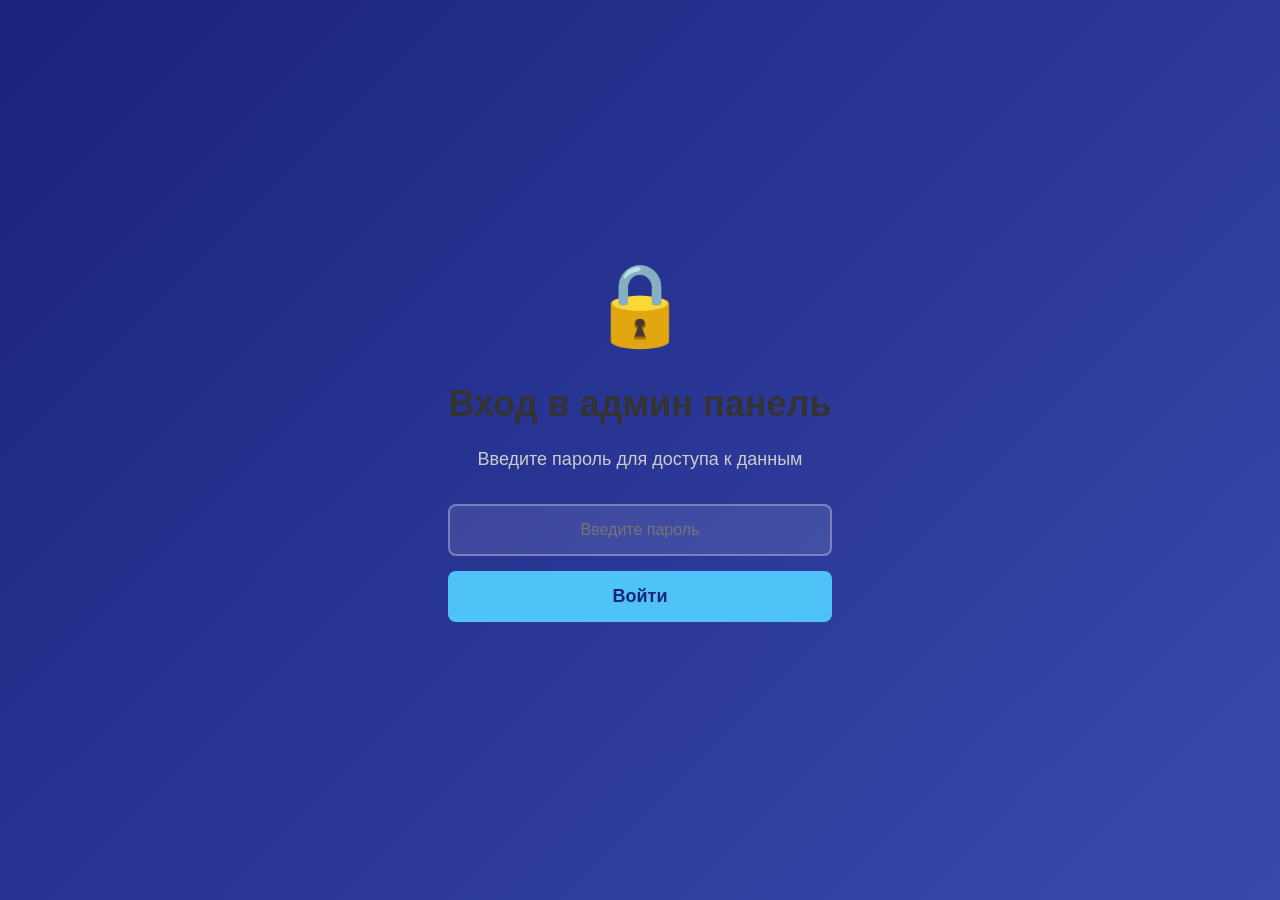
<file: templates/admin.html>
<!DOCTYPE html>
<html lang="ru">
<head>
    <meta charset="UTF-8">
    <meta name="viewport" content="width=device-width, initial-scale=1.0">
    <title>Админ панель - AutoShop</title>
    <link rel="stylesheet" href="../static/css/admin.css">
</head>
<body>
    <!-- Страница входа -->
    <div class="login-overlay" id="login-overlay">
        <div class="login-content">
            <div class="login-icon">🔒</div>
            <h1>Вход в админ панель</h1>
            <p>Введите пароль для доступа к данным</p>
            <form class="login-form" id="login-form">
                <div class="form-group">
                    <input type="password" id="password" placeholder="Введите пароль" required>
                </div>
                <button type="submit" class="login-btn">Войти</button>
            </form>
            <div class="error" id="login-error"></div>
        </div>
    </div>

    <!-- Основной контент админ панели (скрыт до входа) -->
    <div id="admin-content" class="hidden">
        <!-- Header -->
        <header class="admin-header">
            <div class="container">
                <div class="logo">Auto<span>Shop</span> Admin</div>
                <nav>
                    <a href="#" onclick="location.reload()">Обновить</a>
                    <a href="/" target="_blank">На сайт</a>
                    <button class="logout-btn" id="logout-btn">Выйти</button>
                </nav>
            </div>
        </header>

        <main class="admin-main">
            <div class="container">
                <!-- Статистика -->
                <div class="stats-section">
                    <div class="stat-card">
                        <div class="stat-icon">📝</div>
                        <div class="stat-info">
                            <h3>Всего заявок</h3>
                            <p class="stat-value" id="total-contacts">0</p>
                        </div>
                    </div>
                    <div class="stat-card">
                        <div class="stat-icon">📍</div>
                        <div class="stat-info">
                            <h3>Геолокаций</h3>
                            <p class="stat-value" id="total-locations">0</p>
                        </div>
                    </div>
                </div>

                <!-- Tabs -->
                <div class="tabs">
                    <button class="tab-btn active" data-tab="contacts">Заявки контактов</button>
                    <button class="tab-btn" data-tab="locations">Геолокации</button>
                </div>

                <!-- Контент заявок -->
                <div class="tab-content active" id="contacts-content">
                    <div class="data-section">
                        <h2 class="section-title">Заявки контактов</h2>
                        <div class="data-table-container">
                            <table class="data-table">
                                <thead>
                                    <tr>
                                        <th>ID</th>
                                        <th>Имя</th>
                                        <th>Телефон</th>
                                        <th>Email</th>
                                        <th>Автомобиль</th>
                                        <th>Сообщение</th>
                                        <th>Время</th>
                                    </tr>
                                </thead>
                                <tbody id="contacts-table-body">
                                    <!-- Данные будут загружены через JS -->
                                </tbody>
                            </table>
                        </div>
                    </div>
                </div>

                <!-- Контент локаций -->
                <div class="tab-content hidden" id="locations-content">
                    <div class="data-section">
                        <h2 class="section-title">Геолокации</h2>
                        <div class="data-table-container">
                            <table class="data-table">
                                <thead>
                                    <tr>
                                        <th>ID</th>
                                        <th>Широта</th>
                                        <th>Долгота</th>
                                        <th>Ссылка на карту</th>
                                        <th>Время</th>
                                        <th>User Agent</th>
                                    </tr>
                                </thead>
                                <tbody id="locations-table-body">
                                    <!-- Данные будут загружены через JS -->
                                </tbody>
                            </table>
                        </div>
                    </div>
                </div>
            </div>
        </main>

        <!-- Footer -->
        <footer class="admin-footer">
            <div class="container">
                <p>&copy; 2024 AutoShop. Админ панель.</p>
            </div>
        </footer>
    </div>

    <script src="../static/js/admin.js"></script>
</body>
</html>
</file>
<file: static/css/admin.css>
/* Основные стили */
* {
    margin: 0;
    padding: 0;
    box-sizing: border-box;
}

body {
    font-family: 'Segoe UI', Tahoma, Geneva, Verdana, sans-serif;
    background-color: #f5f5f5;
    color: #333;
}

/* Стили для страницы входа */
.login-overlay {
    position: fixed;
    top: 0;
    left: 0;
    width: 100%;
    height: 100%;
    background: linear-gradient(135deg, #1a237e 0%, #3949ab 100%);
    z-index: 9999;
    display: flex;
    align-items: center;
    justify-content: center;
    flex-direction: column;
    text-align: center;
    padding: 20px;
}

.login-overlay.hidden {
    display: none;
}

.login-overlay .content {
    max-width: 500px;
    color: white;
}

.login-overlay .login-icon {
    font-size: 80px;
    margin-bottom: 30px;
    animation: pulse 2s infinite;
}

@keyframes pulse {
    0%, 100% {
        transform: scale(1);
    }
    50% {
        transform: scale(1.1);
    }
}

.login-overlay h1 {
    font-size: 36px;
    margin-bottom: 20px;
    line-height: 1.2;
}

.login-overlay p {
    font-size: 18px;
    margin-bottom: 30px;
    line-height: 1.6;
    color: #ccc;
}

.login-form {
    display: flex;
    flex-direction: column;
    gap: 15px;
}

.login-form .form-group {
    display: flex;
    flex-direction: column;
}

.login-form input {
    padding: 15px;
    border: 2px solid rgba(255,255,255,0.3);
    border-radius: 8px;
    font-size: 16px;
    background: rgba(255,255,255,0.1);
    color: white;
    text-align: center;
}

.login-form input:focus {
    outline: none;
    border-color: #4fc3f7;
}

.login-btn {
    padding: 15px 40px;
    background: #4fc3f7;
    color: #1a237e;
    border: none;
    border-radius: 8px;
    font-size: 18px;
    font-weight: bold;
    cursor: pointer;
    transition: background 0.3s, transform 0.3s;
}

.login-btn:hover {
    background: #29b6f6;
    transform: translateY(-3px);
}

.error {
    color: #ff5252;
    margin-top: 20px;
    font-size: 16px;
}

/* Основной контент админ панели */
#admin-content {
    display: none;
}

#admin-content.visible {
    display: block;
}

/* Header */
.admin-header {
    background: linear-gradient(135deg, #1a237e 0%, #3949ab 100%);
    color: white;
    padding: 20px 40px;
    box-shadow: 0 2px 10px rgba(0,0,0,0.1);
}

.admin-header .container {
    max-width: 1200px;
    margin: 0 auto;
    display: flex;
    justify-content: space-between;
    align-items: center;
}

.admin-header .logo {
    font-size: 28px;
    font-weight: bold;
}

.admin-header .logo span {
    color: #4fc3f7;
}

.admin-header nav {
    display: flex;
    gap: 20px;
    align-items: center;
}

.admin-header nav a {
    color: white;
    text-decoration: none;
    font-size: 16px;
    transition: color 0.3s;
}

.admin-header nav a:hover {
    color: #4fc3f7;
}

.logout-btn {
    padding: 10px 20px;
    background: rgba(255,255,255,0.2);
    color: white;
    border: 1px solid rgba(255,255,255,0.3);
    border-radius: 8px;
    font-size: 14px;
    cursor: pointer;
    transition: background 0.3s;
}

.logout-btn:hover {
    background: rgba(255,255,255,0.3);
}

/* Main */
.admin-main {
    padding: 40px 20px;
}

.admin-main .container {
    max-width: 1200px;
    margin: 0 auto;
}

/* Статистика */
.stats-section {
    display: grid;
    grid-template-columns: repeat(auto-fit, minmax(250px, 1fr));
    gap: 30px;
    margin-bottom: 40px;
}

.stat-card {
    background: white;
    padding: 30px;
    border-radius: 15px;
    box-shadow: 0 5px 20px rgba(0,0,0,0.08);
    display: flex;
    align-items: center;
    gap: 20px;
    transition: transform 0.3s, box-shadow 0.3s;
}

.stat-card:hover {
    transform: translateY(-5px);
    box-shadow: 0 10px 30px rgba(0,0,0,0.12);
}

.stat-icon {
    font-size: 50px;
    background: linear-gradient(135deg, #1a237e 0%, #3949ab 100%);
    -webkit-background-clip: text;
    -webkit-text-fill-color: transparent;
}

.stat-info h3 {
    font-size: 16px;
    color: #666;
    margin-bottom: 5px;
}

.stat-value {
    font-size: 32px;
    font-weight: bold;
    color: #1a237e;
}

/* Tabs */
.tabs {
    display: flex;
    gap: 10px;
    margin-bottom: 30px;
}

.tab-btn {
    padding: 12px 30px;
    background: white;
    border: 2px solid #e0e0e0;
    border-radius: 8px;
    font-size: 16px;
    cursor: pointer;
    transition: all 0.3s;
    color: #666;
}

.tab-btn.active {
    background: #1a237e;
    border-color: #1a237e;
    color: white;
}

.tab-btn:hover {
    background: #f5f5f5;
}

.tab-btn.active:hover {
    background: #1a237e;
}

/* Tab Content */
.tab-content {
    display: none;
}

.tab-content.active {
    display: block;
}

/* Data Section */
.data-section {
    background: white;
    padding: 30px;
    border-radius: 15px;
    box-shadow: 0 5px 20px rgba(0,0,0,0.08);
}

.data-section .section-title {
    font-size: 24px;
    color: #1a237e;
    margin-bottom: 20px;
}

/* Data Table */
.data-table-container {
    overflow-x: auto;
}

.data-table {
    width: 100%;
    border-collapse: collapse;
    font-size: 14px;
}

.data-table thead {
    background: #1a237e;
    color: white;
}

.data-table th,
.data-table td {
    padding: 12px 15px;
    text-align: left;
    border-bottom: 1px solid #e0e0e0;
}

.data-table th {
    font-weight: 600;
}

.data-table tbody tr:hover {
    background: #f5f5f5;
}

.data-table tbody tr:last-child td {
    border-bottom: none;
}

/* Ссылка на карту */
.location-link {
    display: inline-block;
    padding: 8px 15px;
    background: #4fc3f7;
    color: #1a237e;
    text-decoration: none;
    border-radius: 5px;
    font-size: 12px;
    font-weight: 600;
    transition: background 0.3s;
}

.location-link:hover {
    background: #29b6f6;
    color: white;
}

/* Footer */
.admin-footer {
    background: #1a237e;
    color: white;
    padding: 20px 40px;
    margin-top: 40px;
}

.admin-footer .container {
    max-width: 1200px;
    margin: 0 auto;
    text-align: center;
}

.admin-footer p {
    color: #b0bec5;
}

/* Responsive */
@media (max-width: 768px) {
    .admin-header .container {
        flex-direction: column;
        text-align: center;
    }

    .admin-header nav {
        margin-top: 15px;
        flex-wrap: wrap;
        justify-content: center;
    }

    .stats-section {
        grid-template-columns: 1fr;
    }

    .stat-card {
        flex-direction: column;
        text-align: center;
    }

    .data-table {
        font-size: 12px;
    }

    .data-table th,
    .data-table td {
        padding: 8px 10px;
    }
}
</file>
